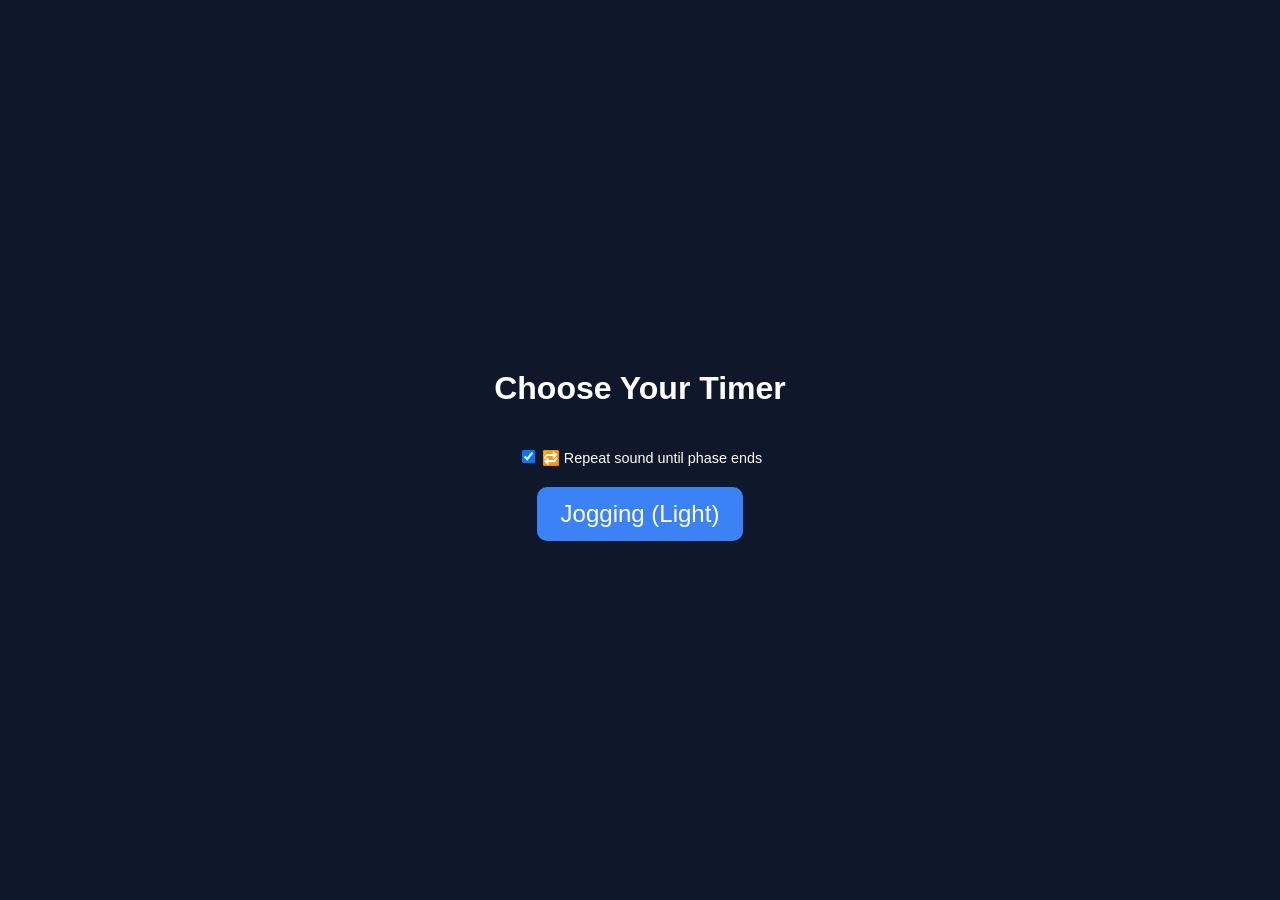
<file: index.html>
<!DOCTYPE html>
<html lang="en">
<head>
  <meta charset="UTF-8">
  <title>Exercise Timer</title>
  <link rel="stylesheet" href="./src/css/style.css">
  <link id="favicon" rel="icon" type="image/png" href="./src/img/favicon.png">
</head>
<body>
  <h1>Choose Your Timer</h1>

  <!-- Repeat sound toggle -->
  <label style="display: block; margin-bottom: 10px; font-size: 0.9rem;">
    <input type="checkbox" id="repeatSoundMain" checked>
    🔁 Repeat sound until phase ends
  </label>

  <div id="startButtonContainer"></div>
  <div id="timerContainer"></div>

  <script src="./time_manage.js"></script>
  <script src="./src/js/timer.js"></script>
  <script src="./src/js/index_initilize.js"></script>
</body>
</html>
</file>
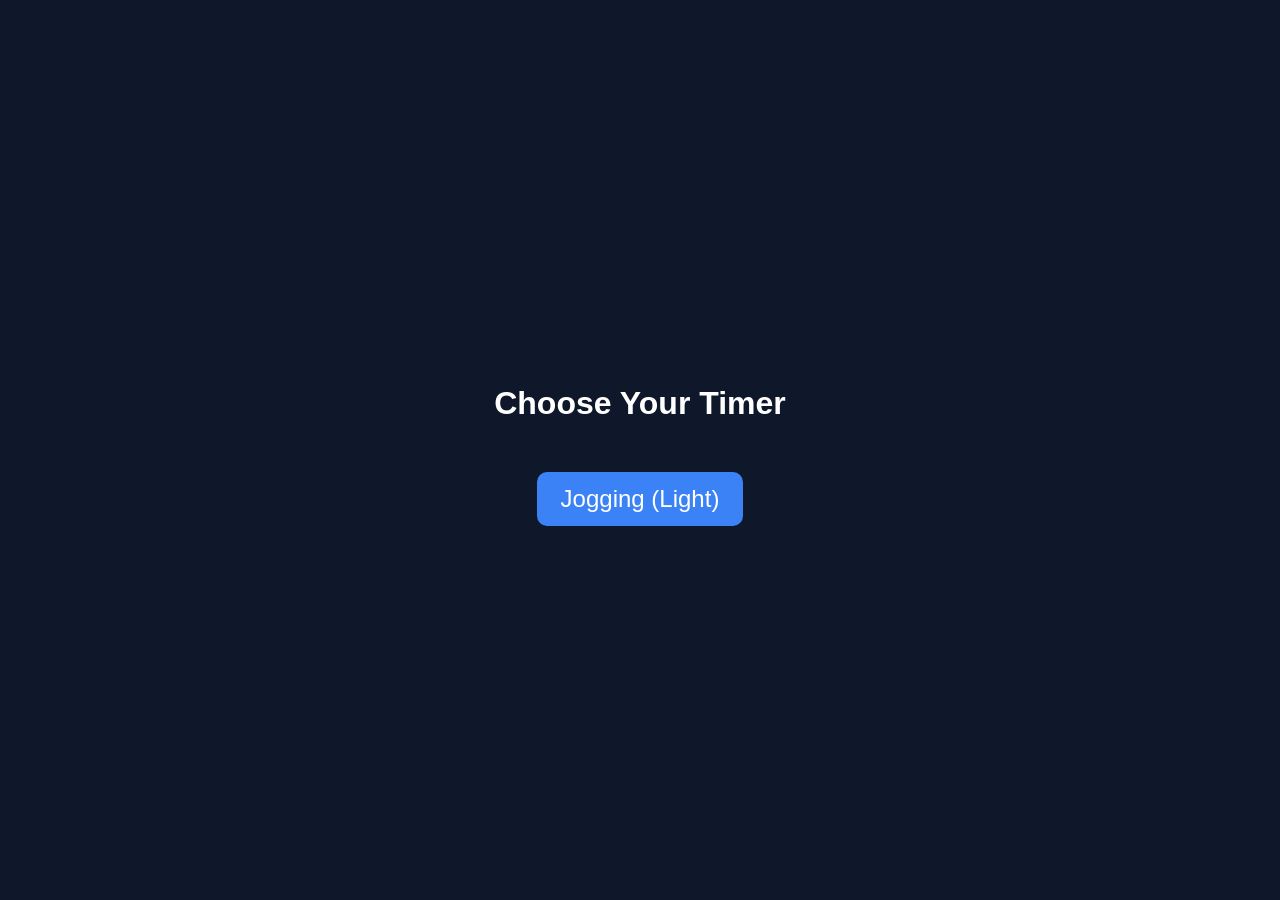
<file: run_exercise.html>
<!DOCTYPE html>
<html lang="en">
<head>
  <meta charset="UTF-8">
  <title>Exercise Timer</title>
  <link rel="stylesheet" href="./src/css/style.css">
</head>
<body>
  <h1>Choose Your Timer</h1>
  <div id="startButtonContainer"></div>
  <div id="timerContainer"></div>

  <script src="./time_manage.js"></script>
  <script src="./src/js/timer.js"></script>
  <script src="./src/js/run_exercise.js"></script>
</body>
</html>
</file>
<file: src/css/style.css>
body {
  background: #0f172a;
  color: white;
  font-family: Arial, sans-serif;
  display: flex;
  flex-direction: column;
  align-items: center;
  justify-content: center;
  height: 100vh;
  margin: 0;
}

button {
  font-size: 1.5em;
  padding: 0.8rem 1.5rem;
  border: none;
  border-radius: 10px;
  background-color: #3b82f6;
  color: white;
  cursor: pointer;
  transition: 0.2s;
}

button:hover {
  background-color: #2563eb;
}

h1 {
  margin-bottom: 40px;
}

/* =============================== */
/* Popup Timer Box                 */
/* =============================== */
#timerPopup {
  position: fixed;
  top: 50%;
  left: 50%;
  transform: translate(-50%, -50%);
  background: #1e293b;
  border-radius: 20px;
  padding: 20px 40px;
  z-index: 100;
  width: 350px;
  height: 300px;
  display: flex;
  align-items: center;
  justify-content: center;
  -webkit-box-shadow: 5px 5px 15px 3px rgba(0,0,0,0.7); 
  box-shadow: 5px 5px 15px 3px rgba(0,0,0,0.7);
}

/* =============================== */
/* Popup Timer Phase               */
/* =============================== */
#timerPopup.popup-work {
  backdrop-filter: blur(12px) saturate(104%);
  -webkit-backdrop-filter: blur(12px) saturate(104%);
  background-color: rgba(40, 83, 170, 0.73);
  border-radius: 12px;
  border: 1px solid rgba(255, 255, 255, 0.125);
}

#timerPopup.popup-rest {
  backdrop-filter: blur(12px) saturate(104%);
  -webkit-backdrop-filter: blur(12px) saturate(104%);
  background-color: rgba(21, 112, 39, 0.73);
  border-radius: 12px;
  border: 1px solid rgba(255, 255, 255, 0.125);
}

#timerPopup.popup-done {
  backdrop-filter: blur(12px) saturate(104%);
  -webkit-backdrop-filter: blur(12px) saturate(104%);
  background-color: rgba(22, 143, 154, 0.73);
  border-radius: 12px;
  border: 1px solid rgba(255, 255, 255, 0.125);
}

.hidden {
  display: none;
}

.timer-box {
  text-align: center;
  width: 100%;
}

#phase {
  font-size: 1.5rem;
  margin-bottom: 20px;
  font-weight: bold;
}

#timer {
  font-size: 4rem;
  margin-bottom: 30px;
}

.controls {
  display: flex;
  justify-content: center;
  gap: 20px;
}

.controls button {
  font-size: 1rem;
  padding: 0.5rem 1rem;
  border: none;
  border-radius: 8px;
  background-color: #333;
  color: white;
  cursor: pointer;
}

.controls button:hover {
  background-color: #555;
}
</file>
